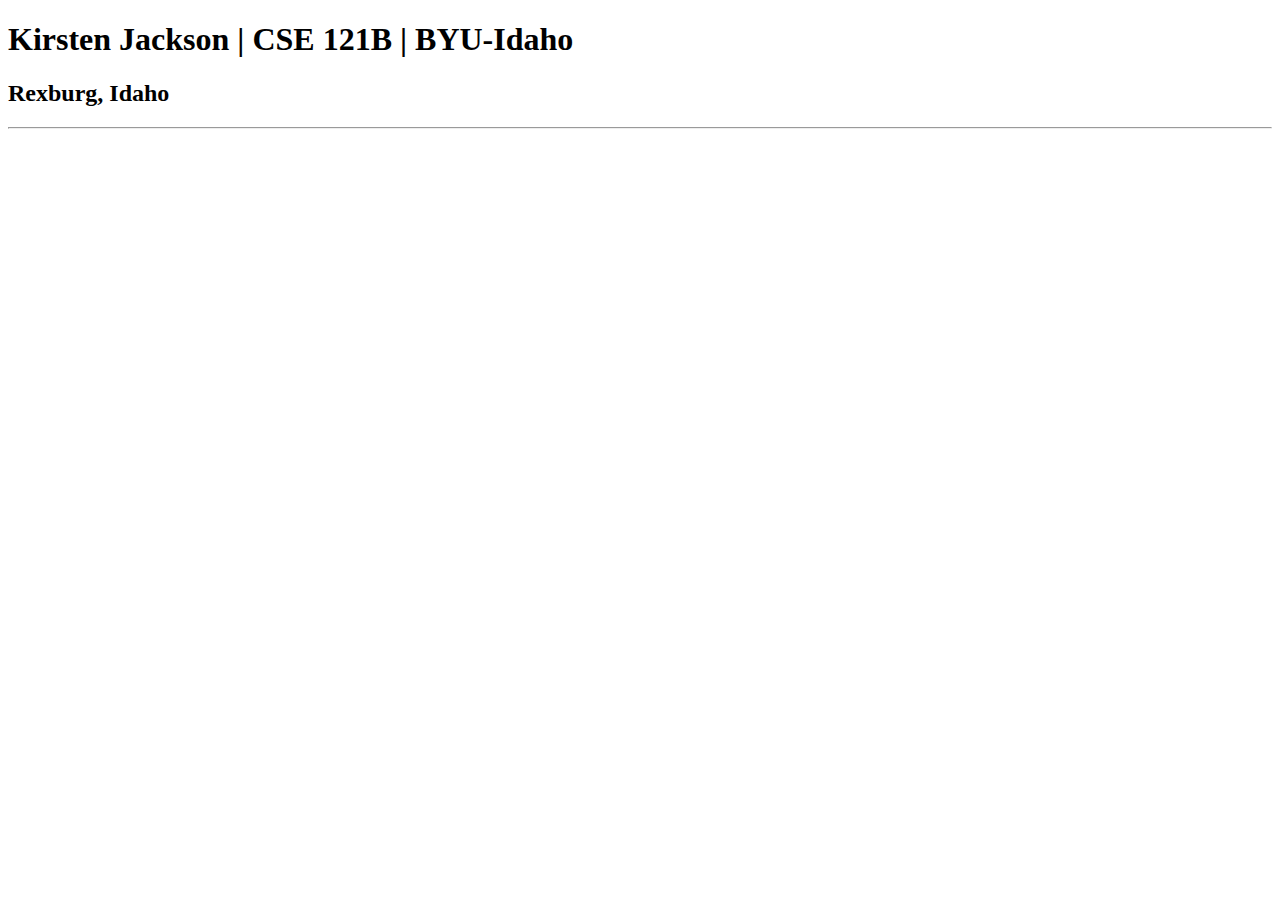
<file: index.html>
<!DOCTYPE html>
<html lang="en">
<head>
    <meta charset="UTF-8">
    <meta name="viewport" content="width=device-width, initial-scale=1.0">
    <title>Kirsten Jackson | CSE 121B | BYU-Idaho</title>
</head>
<body>
    <h1>Kirsten Jackson | CSE 121B | BYU-Idaho</h1>
    <h2>Rexburg, Idaho</h2>
    <hr>

</body>
</html>
</file>
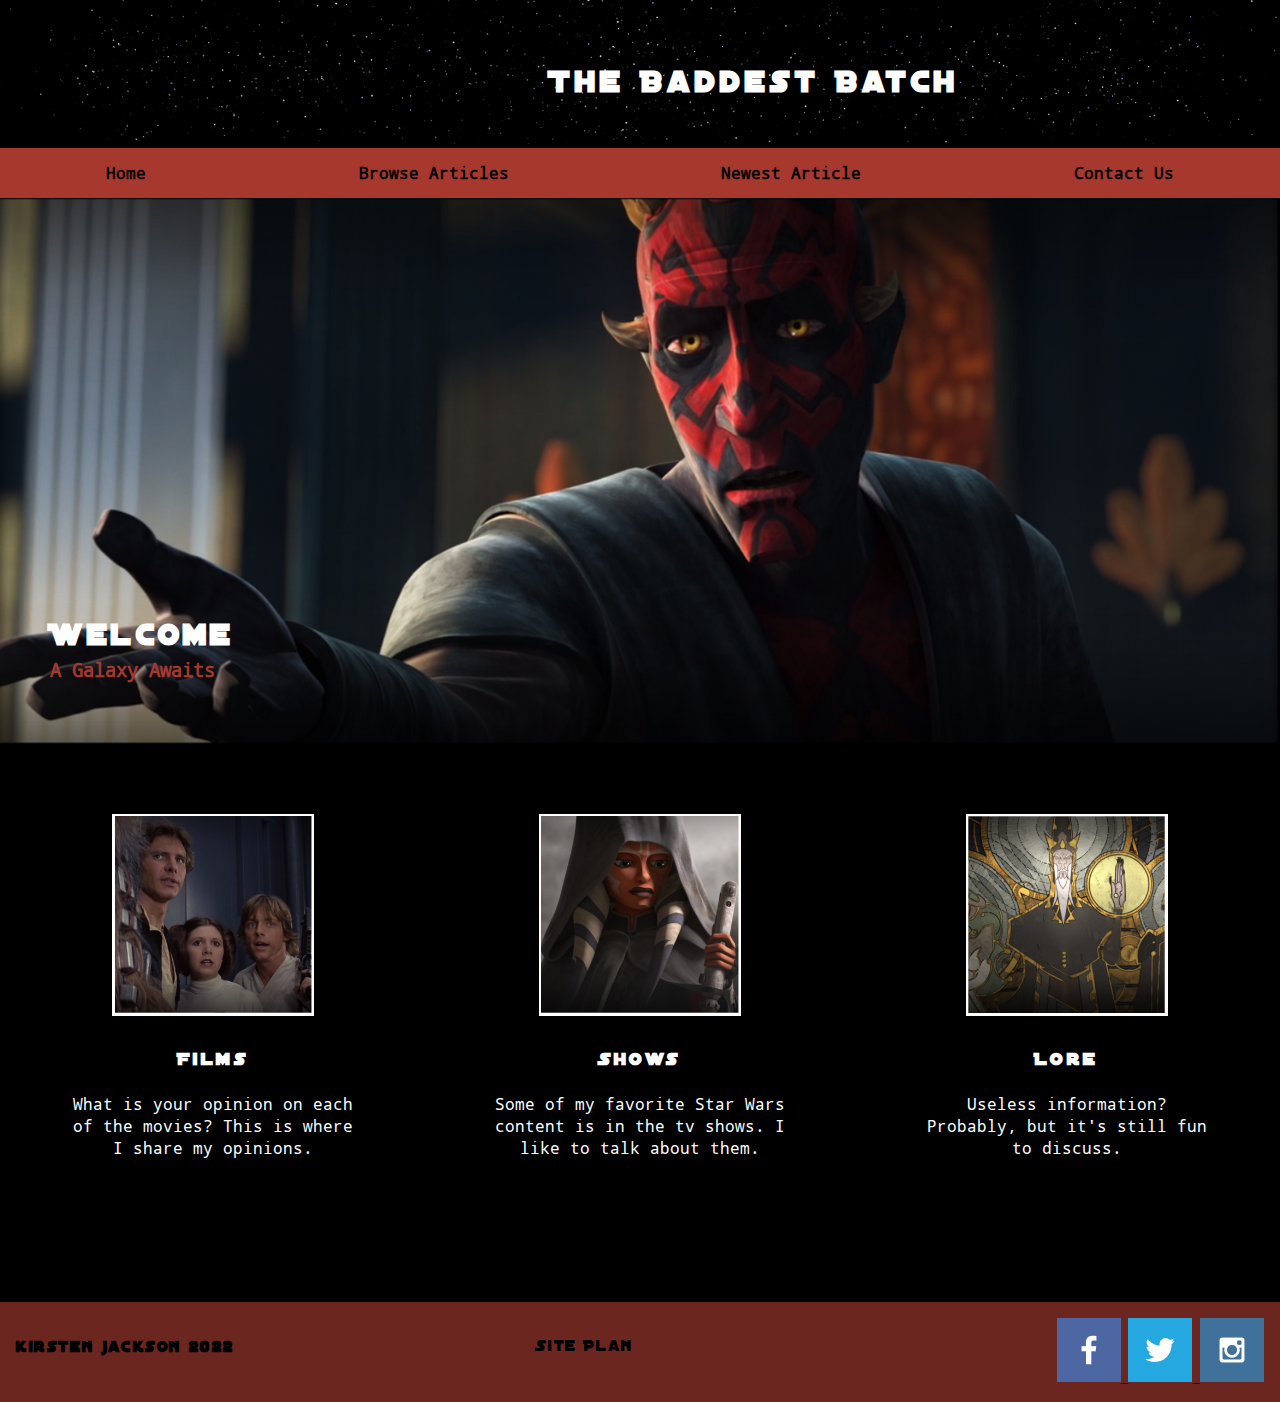
<file: finalProject/badbatch/index.html>
<!DOCTYPE html>
<html lang="en">
<head>
    <meta charset="UTF-8">
    <meta http-equiv="X-UA-Compatible" content="IE=edge">
    <meta name="viewport" content="width=device-width, initial-scale=1.0">
    <title>Home</title>
    <link rel="stylesheet" href="styles/style.css">
</head>
<body>

    <header>
        <div id="logo">
        <img src="images/logo-banner.png" alt="logo">
        <h1>The Baddest Batch</h1>
        </div>
        <nav>
            <ul>
                <li><a href="index.html">Home</a></li>
                <li><a href="gallery.html">Browse Articles</a></li>
                <li><a href="darksaber.html">Newest Article</a></li>
                <li><a href="contactus.html">Contact Us</a></li>
            </ul>
        </nav>


    </header>

    <main class="home-grid">
        <div id="hero">
            <img src="images/darth-maul3.PNG" alt="cool-starwars-picture">
            <div id="hero-title">
                <h1>Welcome</h1>
                <h3>A Galaxy Awaits</h3>
            </div>
        </div>

        <section class="intros">
            <!-- <img src="images/squad-square.PNG" alt="movie picture"> -->
            <a href="films.html"><img src="images/squad-square.PNG" alt="movie picture" /></a>
            <h3>Films</h3>
            <p>What is your opinion on each of the movies? This is where I share my opinions. </p>
        </section>
        <section class="intros">
            <img src="images/ahsoka-square.PNG" alt="show picture">
            <h3>Shows</h3>
            <p>Some of my favorite Star Wars content is in the tv shows. I like to talk about them. </p>
        </section>
        <section class="intros">
            <img src="images/the-ones-square.PNG" alt="lore picture">
            <!-- <a href="movies.html"></a>       -->
            <h3>Lore</h3>
            <p>Useless information? Probably, but it's still fun to discuss. </p>
        </section>
    </main>

   

    <footer>
        <h4>kirsten jackson 2022</h4>
        <a id="site-plan-link" href="site-plan.html">Site Plan</a>
        <div class="social">
            <a href="https://facebook.com" target="_blank">
                <img src="images/facebook.png" alt="fb icon">
            </a>
            <a href="https://twitter.com" target="_blank">
                <img src="images/twitter.png" alt="twitter icon">
            </a>
            <a href="https://instagram.com" target="_blank">
                <img src="images/instagram.png" alt="instagram icon">
            </a>
        </div>

    </footer>
    
</body>
</html>
</file>
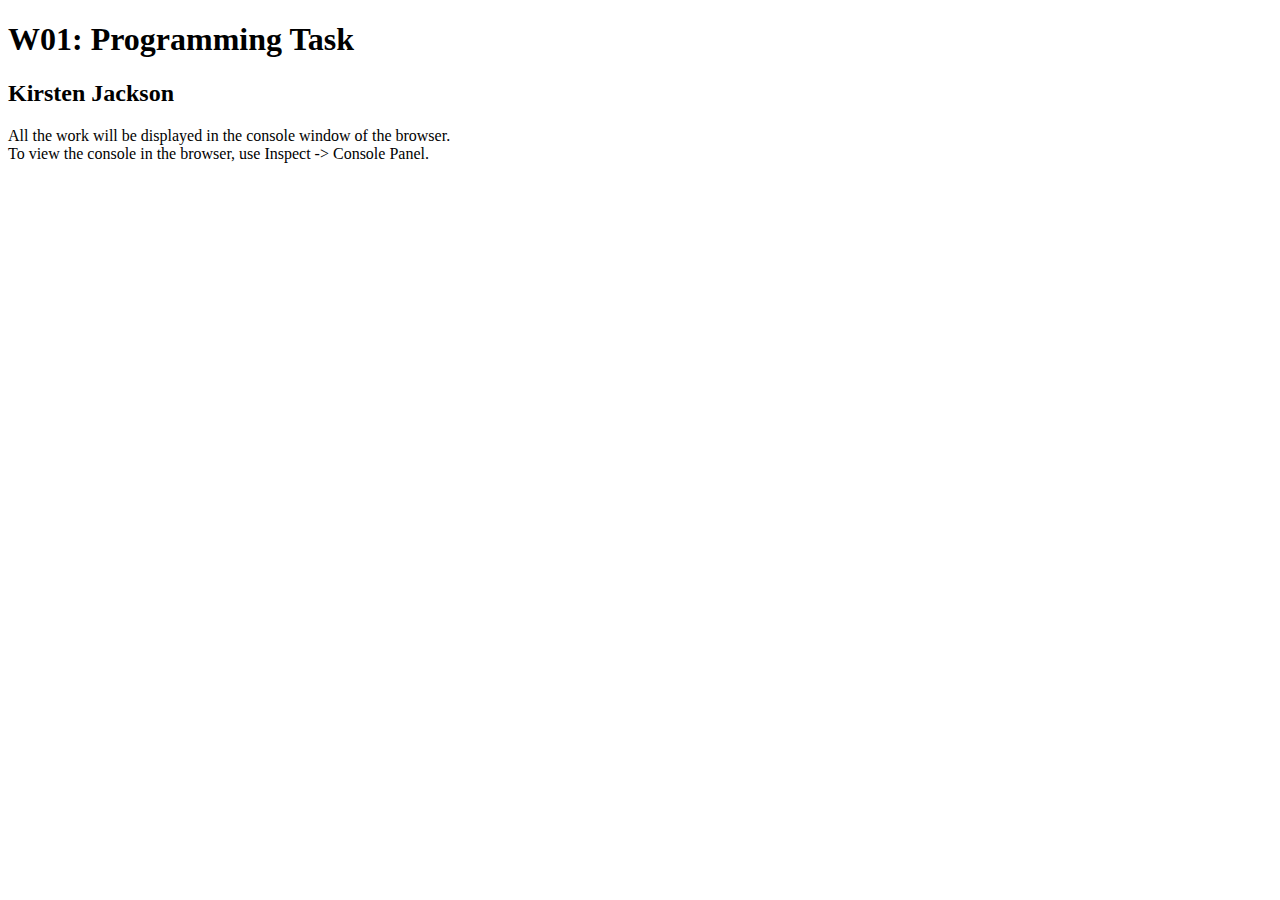
<file: w01-task.html>
<!DOCTYPE html>
<html lang="en">

<head>
  <meta charset="UTF-8">
  <meta name="viewport" content="width=device-width, initial-scale=1.0">
  <title>W01: Programming Task</title>
</head>

<body>
  <h1>W01: Programming Task</h1>
  <h2>Kirsten Jackson</h2>
  <p>All the work will be displayed in the console window of the browser.
    <br>To view the console in the browser, use Inspect -> Console Panel.
  </p>

  <script src="w01-task.js"></script>

</body>
</html>
</file>
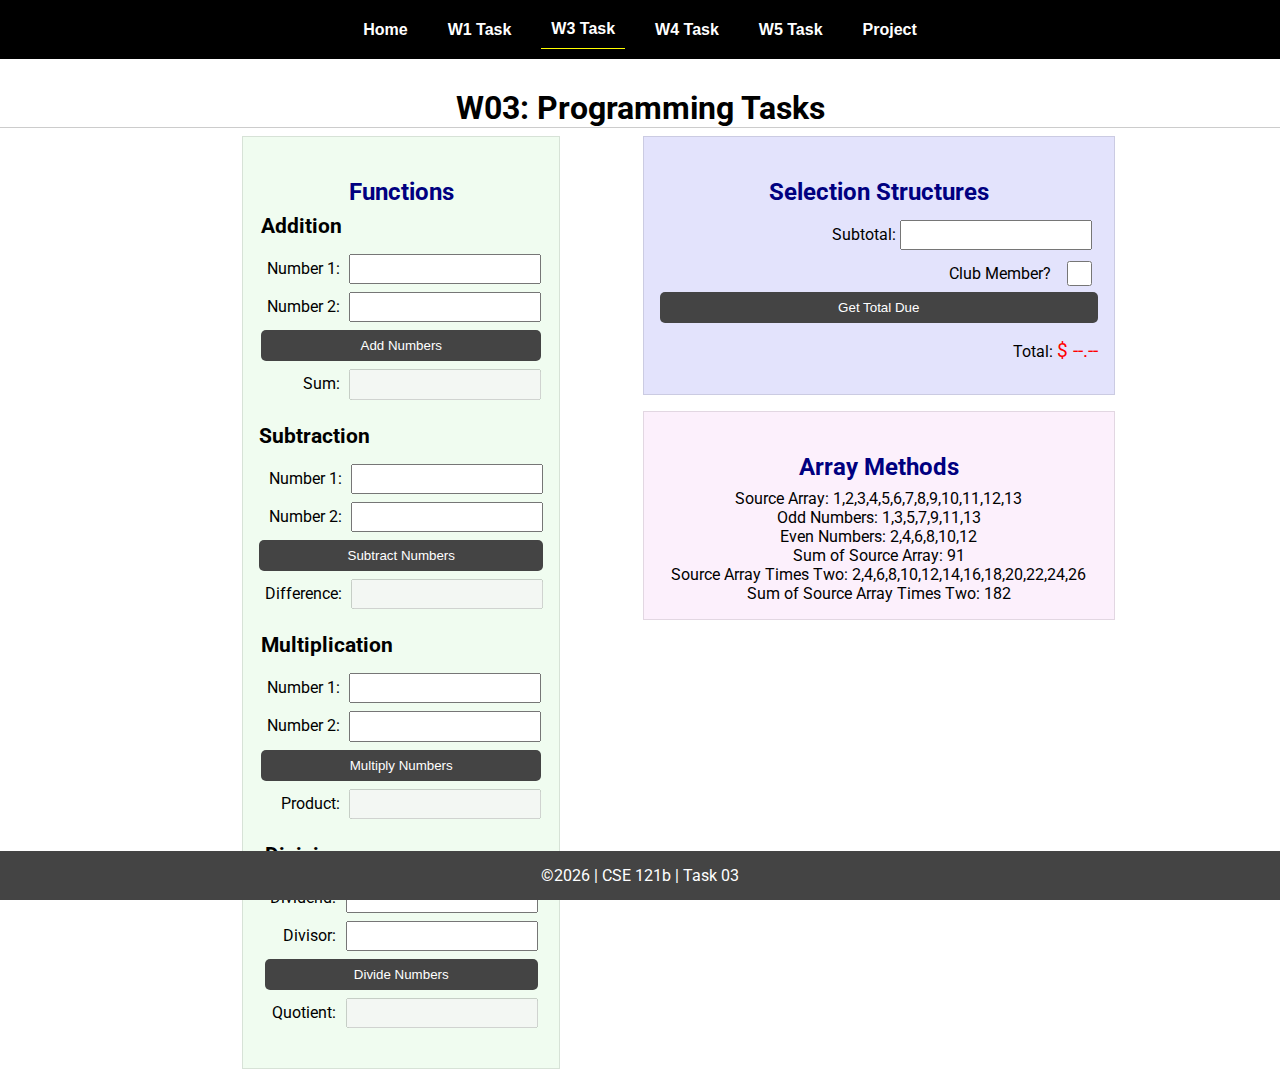
<file: w03-task.html>
<!DOCTYPE html>
<html lang="en">

<head>
    <meta charset="UTF-8">
    <meta name="viewport" content="width=device-width, initial-scale=1.0">
    <title>CSE 121b | W03: Programming Tasks</title>
    <link rel="preconnect" href="https://fonts.googleapis.com">
    <link rel="preconnect" href="https://fonts.gstatic.com" crossorigin>
    <link href="https://fonts.googleapis.com/css2?family=Roboto:wght@400;600&display=swap"
        rel="stylesheet">
    <link rel="stylesheet" href="styles/main.css">
</head>
 
<body>
    <nav>
        <ul id="menu">
            <li><a id="toggleMenu">&equiv;</a></li>
            <li><a href="index.html">Home</a></li>
            <li><a href="w01-task.html">W1 Task</a></li>
            <li><a href="w03-task.html" class="active">W3 Task</a></li>
            <li><a href="w04-task.html">W4 Task</a></li>
            <li><a href="w05-task.html">W5 Task</a></li>
            <li><a href="project.html">Project</a></li>
        </ul>
    </nav>>
    <header>
        <h1>W03: Programming Tasks</h1>
    </header>
    <main id="task3">
        <section id="section1">
            <h2>Functions</h2>
            <article>
                <h3>Addition</h3>
                <div>
                    <label for="add1">Number 1:</label>
                    <input type="text" id="add1" name="add1">
                </div>
                <div>
                    <label for="add2">Number 2:</label>
                    <input type="text" id="add2" name="add2">
                </div>
                <div>
                    <input type="button" id="addNumbers" value="Add Numbers">
                </div>
                <div>
                    <label for="sum">Sum:</label>
                    <input type="text" id="sum" name="sum" disabled>
                </div>
            </article>
            <article>
                <h3>Subtraction</h3>
                <div>
                    <label for="subtract1">Number 1:</label>
                    <input type="text" id="subtract1" name="subtract1">
                </div>
                <div>
                    <label for="subtract2">Number 2:</label>
                    <input type="text" id="subtract2" name="subtract2">
                </div>
                <div>
                    <input type="button" id="subtractNumbers" value="Subtract Numbers">
                </div>
                <div>
                    <label for="difference">Difference:</label>
                    <input type="text" id="difference" name="difference" disabled>
                </div>
            </article>
            <article>
                <h3>Multiplication</h3>
                <div>
                    <label for="factor1">Number 1:</label>
                    <input type="text" id="factor1" name="factor1">
                </div>
                <div>
                    <label for="factor2">Number 2:</label>
                    <input type="text" id="factor2" name="factor2">
                </div>
                <div>
                    <input type="button" id="multiplyNumbers" value="Multiply Numbers">
                </div>
                <div>
                    <label for="product">Product:</label>
                    <input type="text" id="product" name="product" disabled>
                </div>
            </article>
            <article>
                <h3>Division</h3>
                <div>
                    <label for="dividend">Dividend:</label>
                    <input type="text" id="dividend" name="dividend">
                </div>
                <div>
                    <label for="divisor">Divisor:</label>
                    <input type="text" id="divisor" name="divisor">
                </div>
                <div>
                    <input type="button" id="divideNumbers" value="Divide Numbers">
                </div>
                <div>
                    <label for="quotient">Quotient:</label>
                    <input type="text" id="quotient" name="quotient" disabled>
                </div>
            </article>
        </section>
        <div>
            <section id="section2">
                <h2>Selection Structures</h2>
                <label class="right">Subtotal:
                    <input type="number" id="subtotal" size="5">
                </label>
                <label class="middle right">
                    Club Member?
                    <input type="checkbox" id="member">
                </label>
                <div class="right">
                    <input type="button" id="getTotal" value="Get Total Due">
                </div>
                <div class="right">Total:
                    <span class="larger" id="total">$ --.--</span>
                </div>
            </section>
            <section id="section3">
                <h2>Array Methods</h2>
                <p>
                    Source Array: <span id="array"></span>
                </p>
                <p>
                    Odd Numbers: <span id="odds"></span>
                </p>
                <p>
                    Even Numbers: <span id="evens"></span>
                </p>
                <p>
                    Sum of Source Array: <span id="sumOfArray"></span>
                </p>
                <p>
                    Source Array Times Two: <span id="multiplied"></span>
                </p>
                <p>
                    Sum of Source Array Times Two: <span id="sumOfMultiplied"></span>
                </p>
            </section>
        </div>
    </main>
    <footer>
        &copy;<span id="year"></span> | CSE 121b | Task 03
    </footer>
    <script src="scripts/main.js"></script>
    <script>
        document.getElementById("year").innerHTML = new Date().getFullYear();
    </script>
    <script src="scripts/w03-task.js"></script>
</body>

</html>
</file>
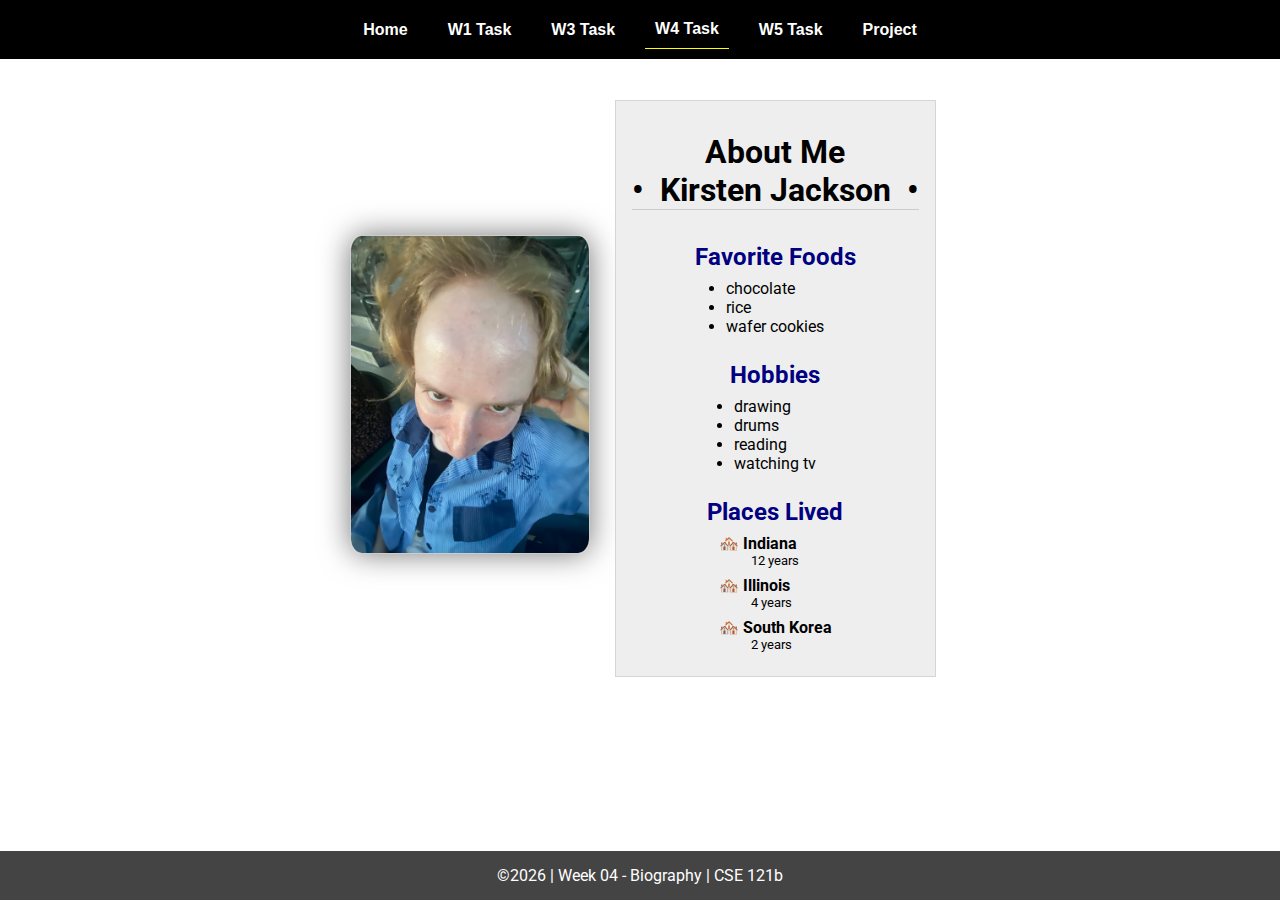
<file: w04-task.html>
<!DOCTYPE html>
<html lang="en">

<head>
  <meta charset="UTF-8">
  <meta name="viewport" content="width=device-width, initial-scale=1.0">
  <title>CSE 121b | W04: Programming Tasks</title>
  <link rel="preconnect" href="https://fonts.googleapis.com">
  <link rel="preconnect" href="https://fonts.gstatic.com" crossorigin>
  <link href="https://fonts.googleapis.com/css2?family=Roboto:wght@400;600&display=swap"
    rel="stylesheet">
  <link rel="stylesheet" href="styles/main.css">
</head>

<body>
  <nav>
    <ul id="menu">
      <li><a id="toggleMenu">&equiv;</a></li>
      <li><a href="index.html">Home</a></li>
      <li><a href="w01-task.html">W1 Task</a></li>
      <li><a href="w03-task.html">W3 Task</a></li>
      <li><a href="w04-task.html" class="active">W4 Task</a></li>
      <li><a href="w05-task.html">W5 Task</a></li>
      <li><a href="project.html">Project</a></li>
    </ul>
  </nav>
  <main id="home">
    <picture>
      <img id="photo" src="images/placeholder.png" alt="Placeholder Image">
    </picture>
    <section>
      <h1>About Me<br>• &nbsp;<span id="name"></span>&nbsp; •</h1>
      <h2>Favorite Foods</h2>
      <ul id="favorite-foods"></ul>
      <h2>Hobbies</h2>
      <ul id="hobbies"></ul>
      <h2>Places Lived</h2>
      <dl id="places-lived"></dl>
    </section>
  </main>

  <footer>
    &copy;<span id="year"></span> | Week 04 - Biography | CSE 121b
  </footer>
  <script src="scripts/main.js"></script>
  <script>
    document.getElementById("year").innerHTML = new Date().getFullYear();
  </script>
  <script src="scripts/w04-task.js"></script>
</body>

</html>
</file>
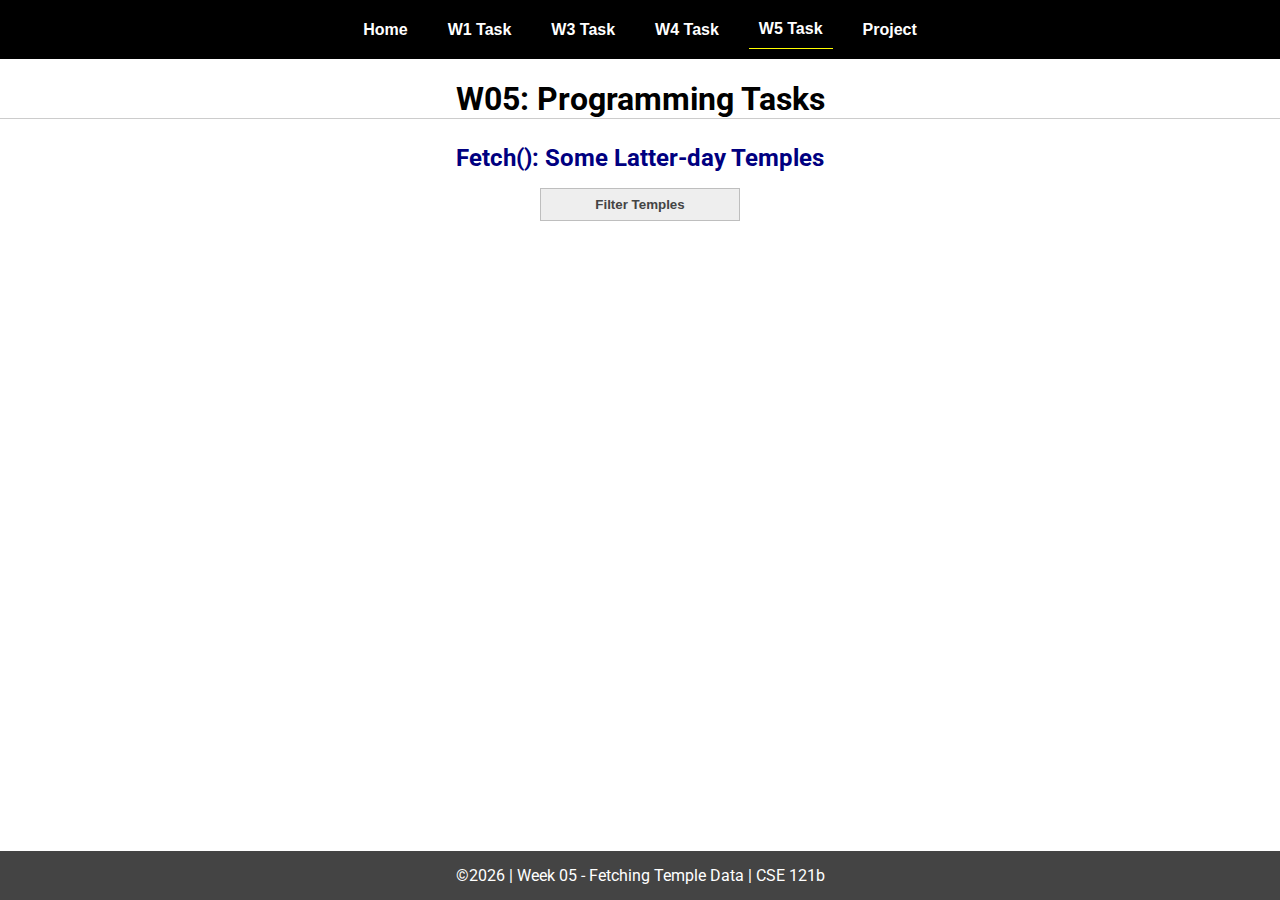
<file: w05-task.html>
<!DOCTYPE html>
<html lang="en">

<head>
  <meta charset="UTF-8">
  <meta name="viewport" content="width=device-width, initial-scale=1.0">
  <title>CSE 121b | W05: Programming Tasks</title>
  <link rel="preconnect" href="https://fonts.googleapis.com">
  <link rel="preconnect" href="https://fonts.gstatic.com" crossorigin>
  <link href="https://fonts.googleapis.com/css2?family=Roboto:wght@400;600&display=swap"
    rel="stylesheet">
  <link rel="stylesheet" href="styles/main.css">
</head>

<body> 
  <nav> 
    <ul id="menu">
      <li><a id="toggleMenu">&equiv;</a></li>
      <li><a href="index.html">Home</a></li>
      <li><a href="w01-task.html">W1 Task</a></li>
      <li><a href="w03-task.html">W3 Task</a></li>
      <li><a href="w04-task.html">W4 Task</a></li>
      <li><a href="w05-task.html" class="active">W5 Task</a></li>
      <li><a href="project.html">Project</a></li>
    </ul>
  </nav>
  <main id="gridly">
    <h1>W05: Programming Tasks</h1>
    <h2>Fetch(): Some Latter-day Temples</h2>

    <select id="sortBy" title="Choose a data filter.">
      <option value="" disabled selected>Filter Temples</option>
      <option value="utah">Utah</option>
      <option value="notutah">Outside of Utah</option>
      <option value="older">Built Before 1950</option>
      <option value="all">No Filter</option>
    </select>
 
    <div id="temples">
    </div>
  </main>


  <footer>
    &copy;<span id="year"></span> | Week 05 - Fetching Temple Data | CSE 121b
  </footer>
  <script src="scripts/main.js"></script>
  <script>
    document.getElementById("year").innerHTML = new Date().getFullYear();
  </script>
  <script src="scripts/w05-task.js"></script>
</body>

</html>
</file>
<file: finalProject/badbatch/styles/style.css>
@font-face {
    font-family: 'distant_galaxyregular';
    src: url('fonts/DISTGRG_-webfont.woff') format('woff');
    font-weight: normal;
    font-style: normal;
  
  }
  
@font-face {
    font-family: 'droid_sans_monoregular';
    src: url('fonts/DroidSansMono-webfont.woff') format('woff');
    font-weight: normal;
    font-style: normal;
  
  }


body {
  margin: 0;
}

/*header css*/

/*logo css*/

header {
  background-color: black;
}

#logo {
  position: relative;
}

#logo h1{
  position: absolute;
  top: 45px;
  left: 550px;
  font-family: 'distant_galaxyregular';
  color: white;
  letter-spacing: .25rem;
}

#logo img {
  width: 100%;
}

/*nav css*/
ul {
  list-style-type: none;
  margin: 0;
  padding: 0;
  overflow: hidden;
  background-color: #a7382e;
  display: flex;
  justify-content: space-around;

}

li {
  float: left;
}

li a {
  display: block;
  color: black;
  text-align: center;
  padding: 14px 16px;
  text-decoration: none;
  font-family: 'droid_sans_monoregular';
  font-weight: bold;
}

li a:hover {
  background-color: black;
  color: #a7382e;
}


/*main css*/
.home-grid {
  display: grid;
  grid-template-columns: 1fr 1fr 1fr;
  grid-template-rows: 1fr 1fr;
  background-color: black;
  color: white;
}

/*hero*/
#hero {
  position: relative;
  grid-column: 1/4;
  grid-row: 1/2;
}

/* #hero-title {
  background-color: rgba(255, 255, 255, .5);
  padding: 1rem;
} */

#hero-title h1{
  position: absolute;
  top: 400px;
  left: 50px;
  font-family: 'distant_galaxyregular';
  letter-spacing: .2rem;
}

#hero-title h3{
  font-family: 'droid_sans_monoregular';
  position: absolute;
  top: 440px;
  left: 50px;
  color: #a7382e ;
}

#hero img {
  width: 100%;
}

/*three columns*/
.intros {
  padding: 1rem;
  margin-top: 3rem;
  justify-content: center;
}

.intros h3 {
  font-family: 'distant_galaxyregular';
  color: white;
  letter-spacing: .2rem;
  text-align: center;
  padding-top: 1rem;
}

.intros p{
  font-family: 'droid_sans_monoregular';
  color: white;
  text-align: center;
  padding-top: .3rem;
  padding-left: 3rem;
  padding-right: 3rem;
}

.intros img {
  display: block;
  width: 50%;
  padding: .15rem;
  background-color: white;
  margin: 0 auto;
}

/*gallery page styling*/

.gallery-item {
  text-decoration: none;
  color: black;
  font-family: 'distant_galaxyregular';
  font-size: x-large;
}

/* .gallery-item img:hover {
Add the text in to the page, then we can use CSS to hide the text box until the image is hovered over. 
   filter: blur(4px); 

} */

.row {
  display: flex;
  flex-wrap: wrap;
  padding: 0 4px;
  justify-content: center;
}
/*create three equal columns that sit next to each other*/
.column {
  flex: 30%;
  max-width: 30%;
  padding: 0 4px;
}

.column img {
  margin-top: 8px;
  vertical-align: middle;
  width: 100%;
}

/*responsive layout - makes a two column layout instead of three*/
@media screen and (max-width: 800px) {
  .column {
    flex: 50%;
    max-width: 50%;
  }
}

/*responsive layout - makes the columns stack on top of each other instead of next to each other*/
@media screen and (max-width: 600px) {
  .column {
    flex: 100%;
    max-width: 100%;
  }
}



/*article page*/

.article-grid {
  font-family: 'droid_sans_monoregular';

}

.article-grid h1 {
  font-family: 'distant_galaxyregular';
  text-align: center;
  font-size: xx-large;
}

.article-grid p {
  padding-left: 7rem;
  padding-right: 7rem;
  padding-top: 1rem;
  padding-bottom: 1rem;
  text-indent: 3rem;

}

.article-grid img {
  width: 100%;
}

.article-grid ol {
  text-decoration: none;
}


/*darsaber page*/
.darksaber-list {
  padding-top: 0rem;
  padding-bottom: 0rem;
}

/*contact us page*/

.container label {
  font-family: 'distant_galaxyregular';
}
/* Style inputs with type="text", select elements and textareas */
input[type=text], select, textarea {
  width: 100%; /* Full width */
  padding: 12px; /* Some padding */ 
  border: 1px solid #ccc; /* Gray border */
  border-radius: 4px; /* Rounded borders */
  box-sizing: border-box; /* Make sure that padding and width stays in place */
  margin-top: 6px; /* Add a top margin */
  margin-bottom: 16px; /* Bottom margin */
  resize: vertical; /* Allow the user to vertically resize the textarea (not horizontally) */
  font-family: 'droid_sans_monoregular';
}

/* Style the submit button with a specific background color etc */
input[type=submit] {
  background-color: #a7382e;
  color: black;
  padding: 12px 20px;
  border: none;
  border-radius: 4px;
  cursor: pointer;
  font-family: 'droid_sans_monoregular';
  font-weight: bold;
}

/* When moving the mouse over the submit button, add a darker green color */
input[type=submit]:hover {
  color: #a7382e;
  background-color: black;
}

/* Add a background color and some padding around the form */
.container {
  border-radius: 5px;
  background-color: #f2f2f2;
  padding: 20px;
}

/*films page*/
/*crawl title*/

#crawl {
  font-family: 'droid_sans_monoregular';
  font-size: smaller;
  text-decoration: none;
  padding-left: 35rem;
  padding-right: 35rem;
  padding-top: 1rem;
  padding-bottom: 1rem;
  text-indent: none;
  color: rgb(231, 231, 38);
  background-color: black;
  background-clip:border-box;
}




/*footer*/
footer {
  display: grid;
  grid-template-columns: 1fr 1fr;
  font-family: 'distant_galaxyregular';
  letter-spacing: .1rem;
  padding: 1rem;
  background-color: #6C2620;
}

#site-plan-link {
  text-decoration: none;
  color: black;
  padding-top: 1.3rem;
}

.social {
  grid-column: -1;
}
</file>
<file: styles/main.css>
/* Universal Selector */
* {
    margin: 0;
    padding: 0;
    box-sizing: border-box;
}

/* HTML Selectors */
body {
    font-family: 'Roboto', Helvetica, sans-serif;
}

nav {
    background-color: black;
    width: 100%;
    position: fixed;
    top: 0;
}

nav ul {
    display: flex;
    flex-direction: column;
    align-items: center;
    max-width: -moz-fit-content;
    max-width: fit-content;
    margin: 0 auto;
}

nav ul li {
    flex: 1 1 auto;
}

nav ul li:first-child {
    display: block;
    font-size: 2rem;
}

nav ul li:first-child a {
    padding: 1px 10px;
}

nav ul li {
    display: none;
    list-style: none;
    margin: 10px;
}

nav ul li a {
    display: block;
    padding: 10px;
    text-decoration: none;
    font-weight: 600;
    color: white;
    text-align: center;
    font-family: 'Arial Narrow', Arial, sans-serif;
}

nav ul li a:hover {
    background-color: #efefef;
    color: black;
}

h1,
h2 {
    text-align: center;
    margin: 1rem 0 .5rem;
}

h1 {
    border-bottom: 1px solid #ccc;
}

#gridly h1 {
    margin-top: 80px;
}

h2 {
    font-size: 1.5rem;
    color: navy;
    text-align: center;
    margin-top: 25px;
}

h3 {
    font-size: 1.3rem;
    margin-bottom: 1rem;
}

header {
    margin-top: 70px;
}

picture {
    margin: 0 auto;
}

picture img {
    width: 240px;
    height: auto;
    border-radius: 5%;
    border: 1px solid #ccc;
    box-shadow: 0 0 30px #777;
}

section {
    display: flex;
    flex-direction: column;
    align-items: center;
    margin: 0 auto 1rem;
    border: 1px solid rgba(0, 0, 0, .1);
    padding: 1rem;
    background-color: #eee;
}

article {
    margin-bottom: 1rem;
}

article div {
    margin-bottom: .5rem;
    text-align: right;
}

label {
    padding: .35rem;
}

input {
    padding: .35rem;
}

input[type="button"] {
    padding: .5rem;
    background-color: #444;
    color: white;
    border: none;
    border-radius: 5px;
    cursor: pointer;
    width: 100%
}

input[type="checkbox"] {
    width: 25px;
    height: 25px;
}

dt {
    font-weight: 700;
}

dt::before {
    content: "🏘️ ";
}

dd {
    margin: 0 0 .5rem 2rem;
    font-size: smaller;
}

footer {
    background-color: #444;
    color: white;
    padding: 15px;
    text-align: center;
    width: 100%;
    position: fixed;
    bottom: 0;
}

/* Class Selectors */
.active {
    border-bottom: 1px solid yellow;
}

.open li {
    display: block;
}

.block {
    display: block;
}

.larger {
    font-size: larger;
    color: red;
}

.right {
    width: 100%;
    text-align: right;
}

.middle {
    display: flex;
    align-items: center;
    justify-content: right;
    gap: 1rem;
}

/* ID Selectors */

#home {
    margin-top: 125px;
    display: grid;
    grid-template-columns: 1fr;
    grid-gap: 20px;
    align-items: center;
    justify-content: center;
}


#section1 {
    background-color: rgb(225, 250, 225, .5);
}

#section2 {
    background-color: rgba(200, 200, 250, 0.5);

}

#section2 div {
    margin-bottom: 1rem;
}

#section3 {
    background-color: rgb(250, 225, 250, .5);
}

#sortBy {
    appearance: none;
    display: flex;
    padding: .5rem;
    background-color: #eee;
    color: #444;
    font-weight: 700;
    margin: 1rem auto;
    width: 200px;
    border: 1px solid rgba(0, 0, 0, .2);
    text-align: center;
}

#sortBy option:disabled {
    font-style: italic;
    padding: 1rem;
    background-color: #111;
    color: #eee;
}

#temples {
    display: grid;
    grid-template-columns: repeat(auto-fit, minmax(320px, 1fr));
    grid-gap: .5rem;
    align-items: center;
    margin-bottom: 3rem;
}

#temples article {
    height: 250px;
    margin: .5rem;
    border: 1px solid rgba(0, 0, 0, .1);
    padding: 1rem;
    background-color: #eee;
    display: flex;
    flex-direction: column;
    align-items: center;
    justify-content: center;
}

#temples h4 {
    color: navy;
    font-size: smaller;
}


#temples img {
    width: 250px;
    height: auto;
    box-shadow: 0 0 30px #777;
    margin: .5rem;
}

/* Media Queries */
@media only screen and (min-width: 32.5em) {
    nav ul {
        flex-direction: row;
    }

    nav ul li:first-child {
        display: none;
    }

    nav ul li {
        display: block;
    }

    section {
        min-width: 300px;
    }

    #home {
        margin: 100px auto 20px;
        grid-template-columns: 250px 1fr;
        max-width: -moz-fit-content;
        max-width: fit-content;
    }

    #task3 {
        display: grid;
        grid-template-columns: 1fr 1fr;
        grid-gap: 5px;
        margin: 0 auto;
        max-width: 950px;
    }

}
</file>
